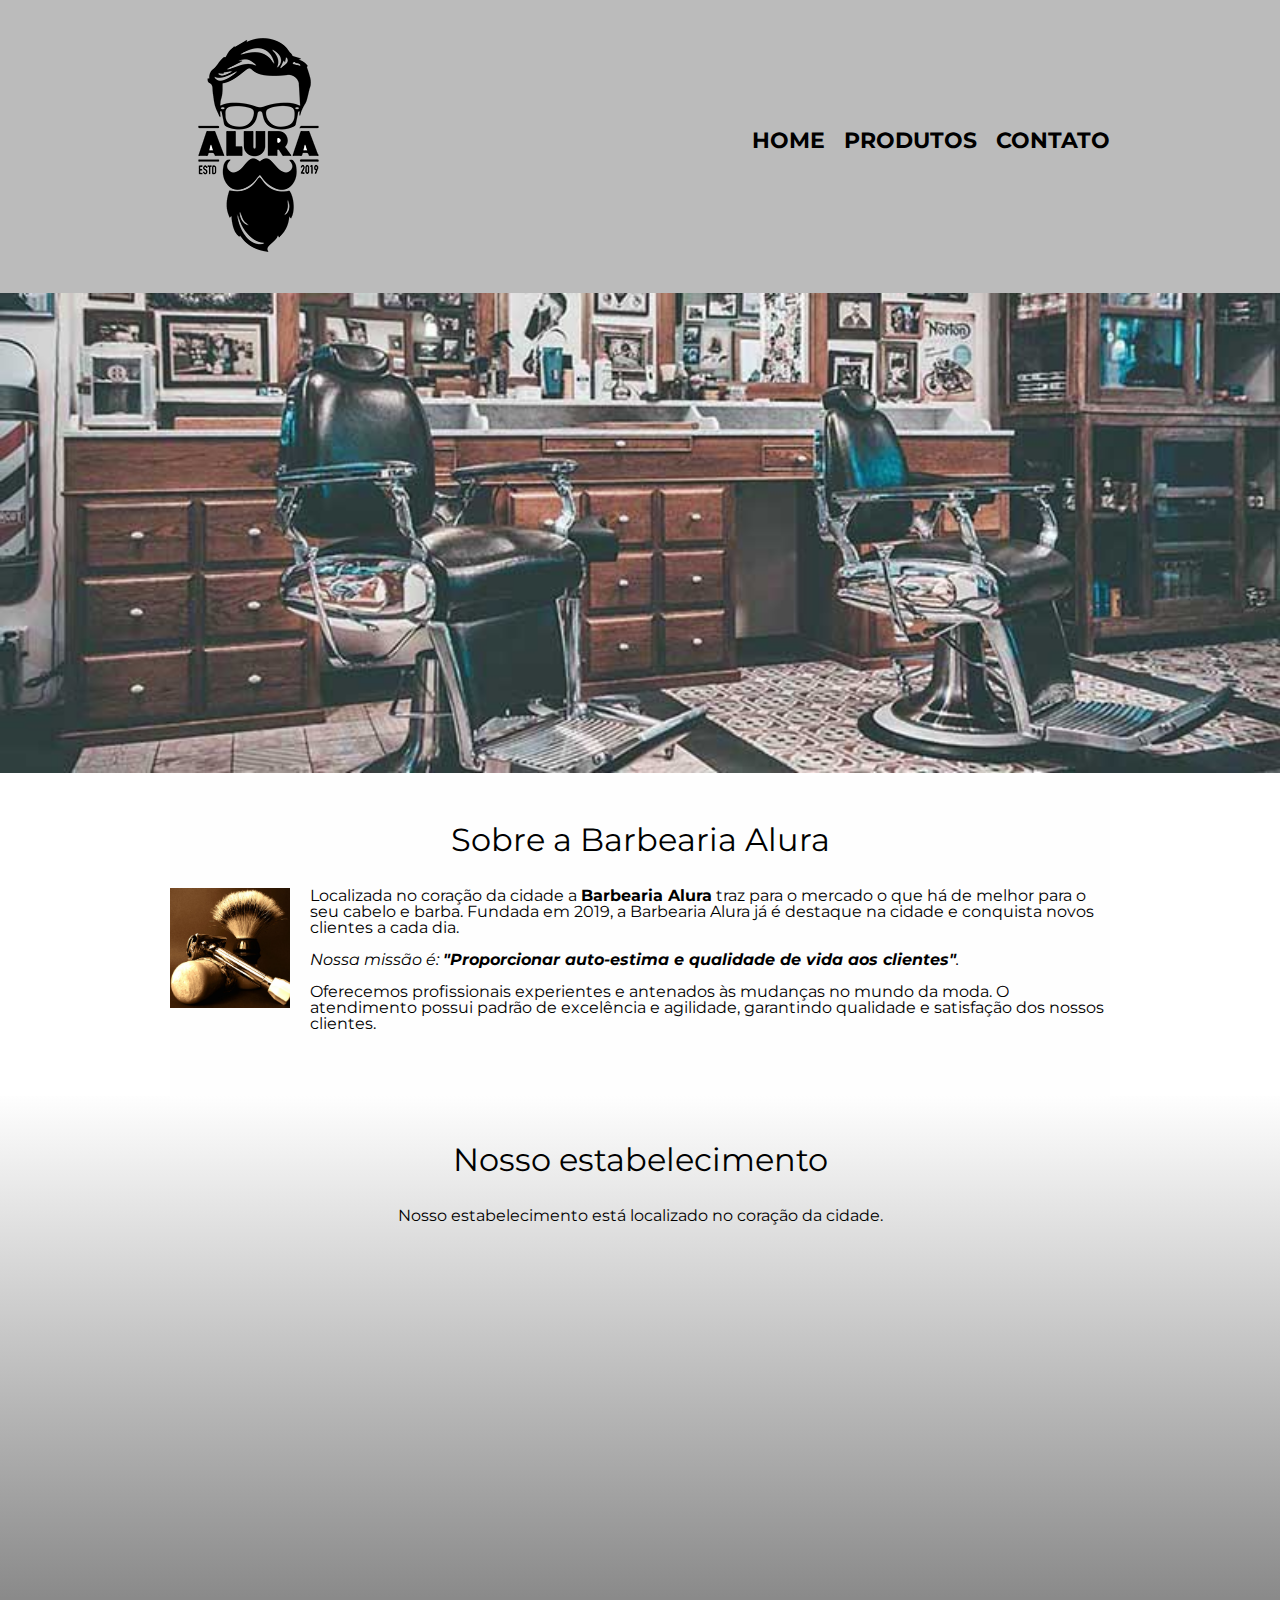
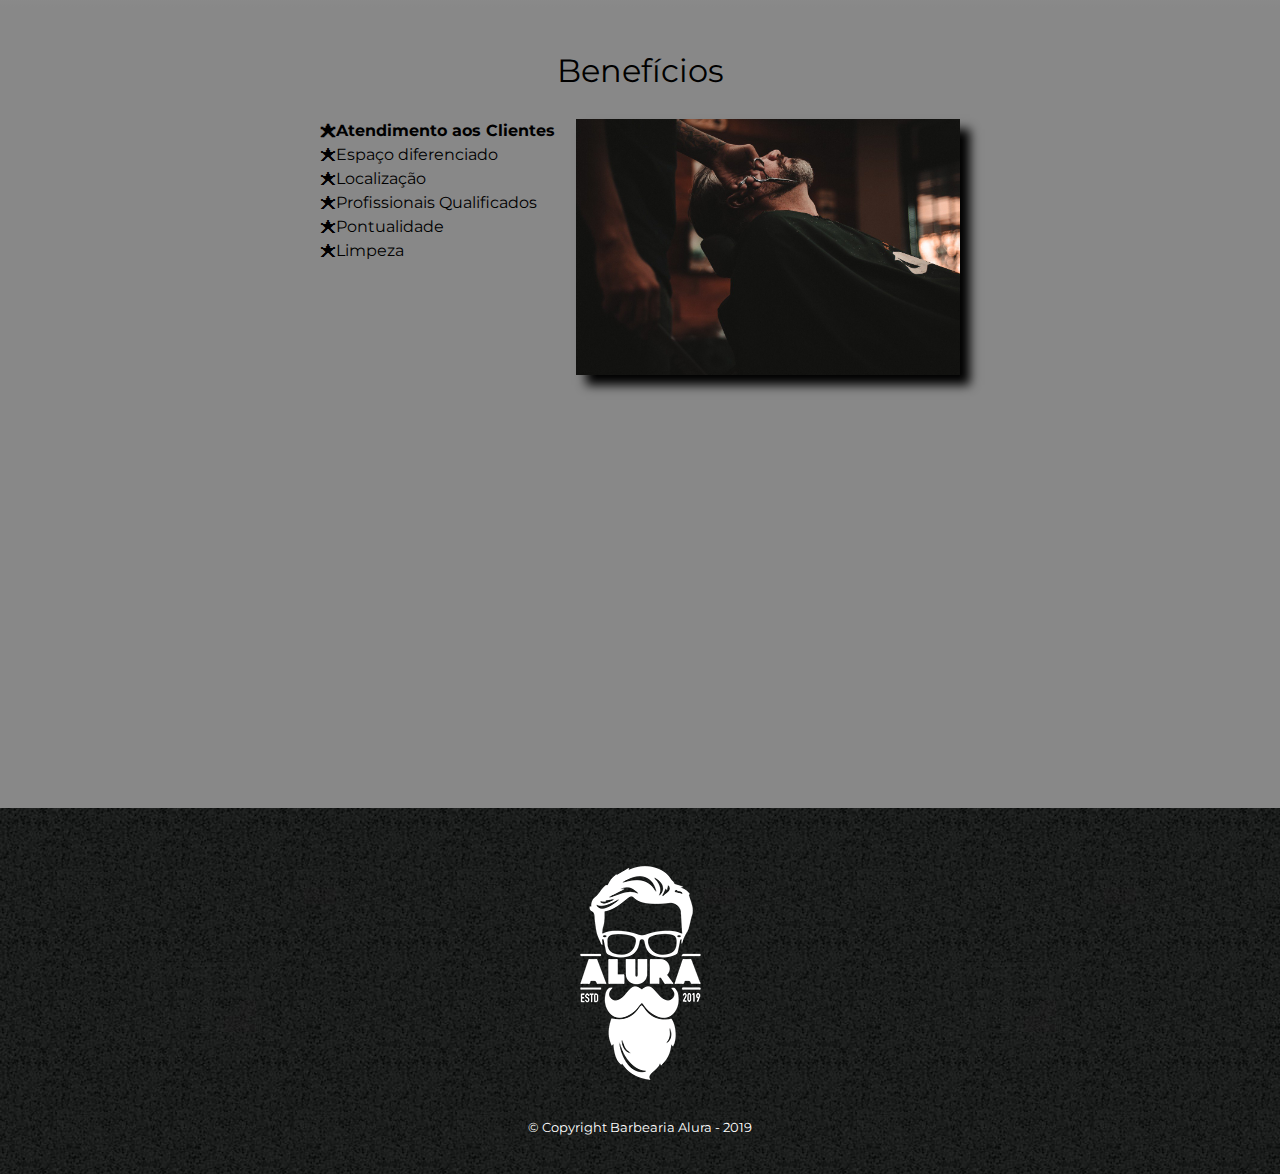
<file: index.html>
<!DOCTYPE html>
<html lang="pt-br">
	<head>
		<meta charset="UTF-8">
		<meta name="viewport" content="width=device-width">
		<title>Barbearia Alura</title>

		<link rel="stylesheet" href="reset.css">
		<link rel="stylesheet" href="style.css">
		<link href="https://fonts.googleapis.com/css?family=Montserrat&display=swap" rel="stylesheet">
	</head>

	<body>
		<header>
			<div class="caixa">
				<h1><img src="logo.png"></h1>

				<nav>
					<ul>
						<li><a href="index.html">Home</a></li>
						<li><a href="produtos.html">Produtos</a></li>
						<li><a href="contato.html">Contato</a></li>
					</ul>
				</nav>
			</div>
		</header>

		<img class="banner" src="banner.jpg">

		<main>
			<section class="principal">
				<h2 class="titulo-principal">Sobre a Barbearia Alura</h2>

				<img class="utensilios" src="utensilios.jpg" alt="Utensilios de um barbeiro.">
		 
				<p>Localizada no coração da cidade a <strong>Barbearia Alura</strong> traz para o mercado o que há de melhor para o seu cabelo e barba. Fundada em 2019, a Barbearia Alura já é destaque na cidade e conquista novos clientes a cada dia.</p>

				<p id="missao"><em>Nossa missão é: <strong>"Proporcionar auto-estima e qualidade de vida aos clientes"</strong>.</em></p>

				<p>Oferecemos profissionais experientes e antenados às mudanças no mundo da moda. O atendimento possui padrão de excelência e agilidade, garantindo qualidade e satisfação dos nossos clientes.</p>
			</section>

			<section class="mapa">
				<h3 class="titulo-principal">Nosso estabelecimento</h3>
				<p>Nosso estabelecimento está localizado no coração da cidade.</p>

				<div class="mapa-conteudo">
					<iframe src="https://www.google.com/maps/embed?pb=!1m18!1m12!1m3!1d3656.4483278365396!2d-46.63466568562861!3d-23.588249068469487!2m3!1f0!2f0!3f0!3m2!1i1024!2i768!4f13.1!3m3!1m2!1s0x94ce5a2b2ed7f3a1%3A0xab35da2f5ca62674!2sCaelum!5e0!3m2!1spt-BR!2sbr!4v1568814489656!5m2!1spt-BR!2sbr" width="100%" height="300" frameborder="0" style="border:0;" allowfullscreen=""></iframe>
				</div>
			</section>

			<section class="beneficios">
				<h3 class="titulo-principal">Benefícios</h3>

				<div class="conteudo-beneficios">
					<ul class="lista-beneficios">
						<li class="itens">Atendimento aos Clientes</li>
						<li class="itens">Espaço diferenciado</li>
						<li class="itens">Localização</li>
						<li class="itens">Profissionais Qualificados</li>
						<li class="itens">Pontualidade</li>
						<li class="itens">Limpeza</li>
					</ul><img src="beneficios.jpg" class="imagem-beneficios">
				</div>

				<div class="video">
					<iframe width="100%" height="315" src="https://www.youtube.com/embed/wcVVXUV0YUY" frameborder="0" allow="accelerometer; autoplay; encrypted-media; gyroscope; picture-in-picture" allowfullscreen></iframe>
				</div>
			</section>
		</main>

		<footer>
			<img src="logo-branco.png">
			<p class="copyright">&copy; Copyright Barbearia Alura - 2019</p>
		</footer>
	</body>
</html>
</file>
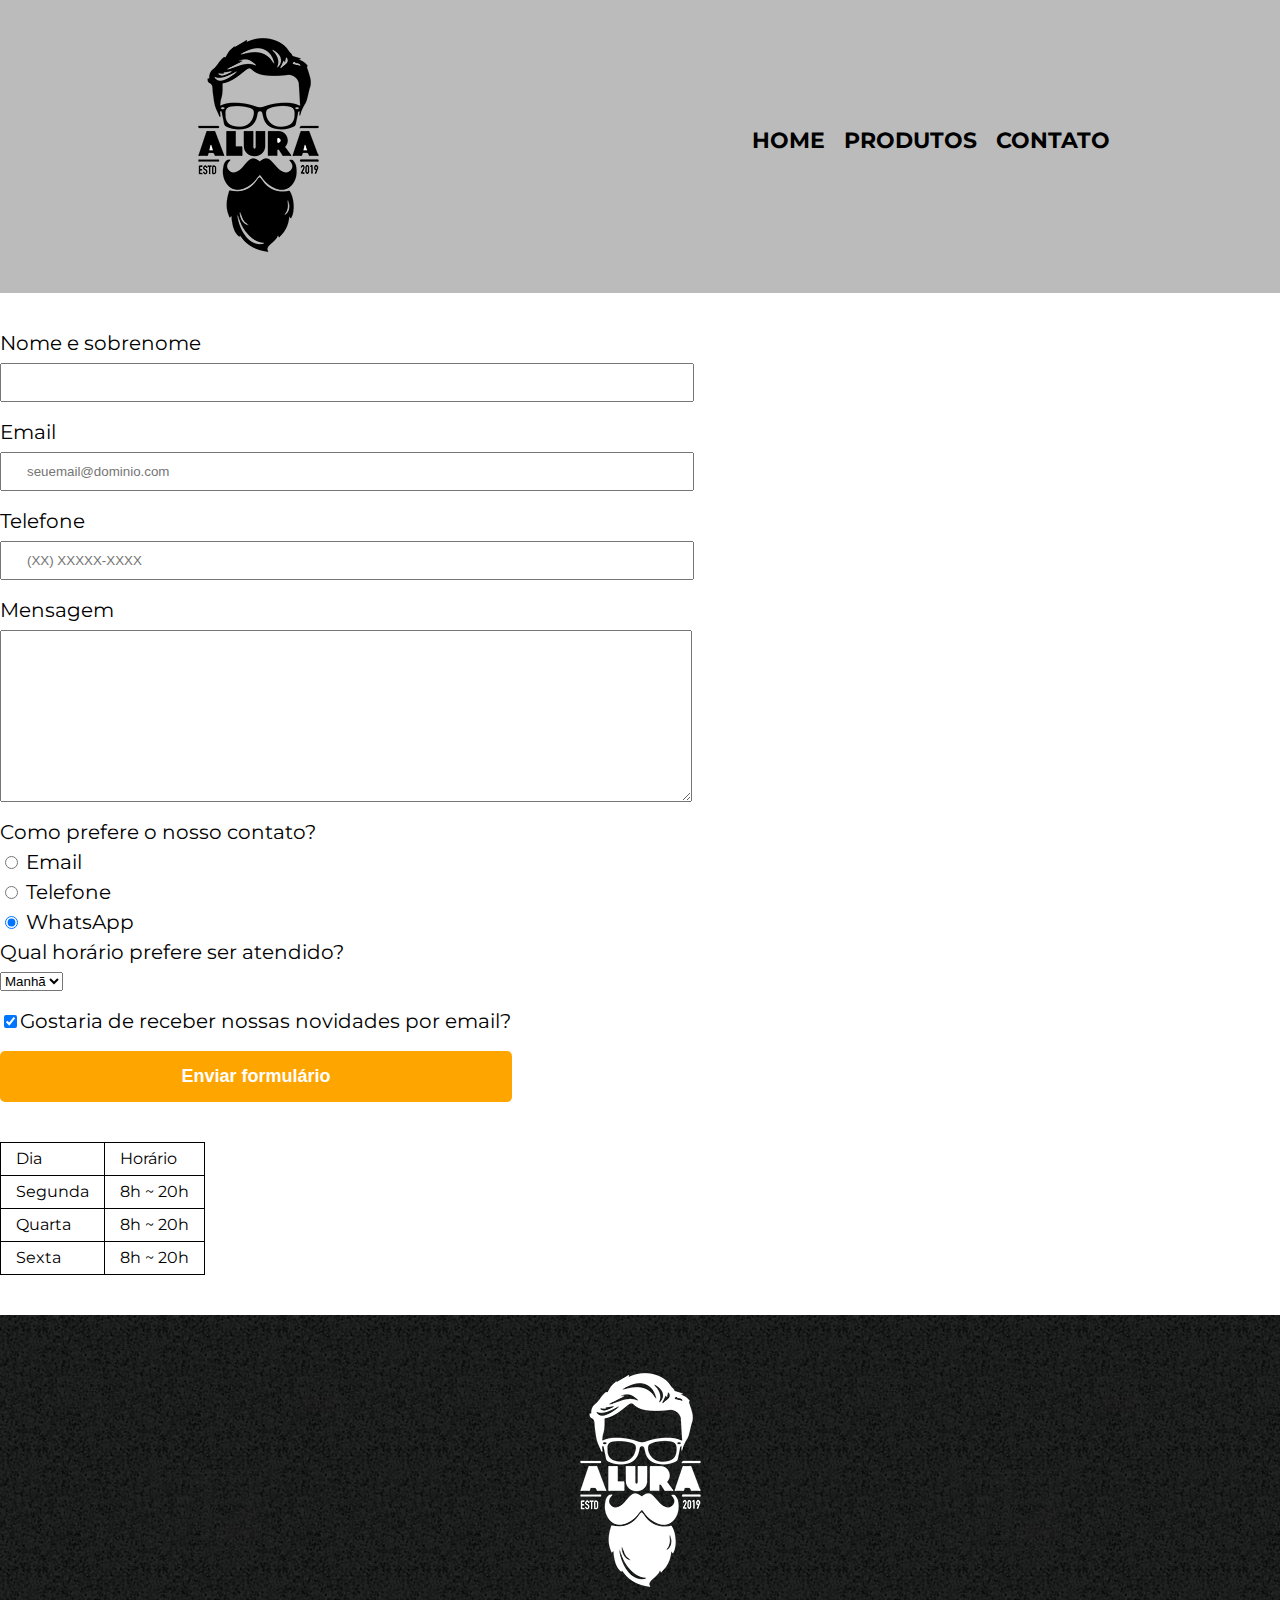
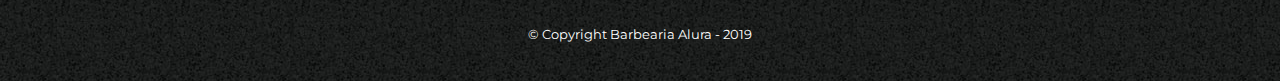
<file: contato.html>
<!DOCTYPE html>
<html lang="pt-br">
	<head>
		<meta charset="UTF-8">
		<meta name="viewport" content="width=device-width">
		<title>Contato - Barbearia Alura</title>

		<link rel="stylesheet" href="reset.css">
		<link rel="stylesheet" href="style.css">
		<link href="https://fonts.googleapis.com/css?family=Montserrat&display=swap" rel="stylesheet">
	</head>
	<body>
		<header>
			<div class="caixa">
				<h1><img src="logo.png" alt="Logo da Barbearia Alura"></h1>

				<nav>
					<ul>
						<li><a href="index.html">Home</a></li>
						<li><a href="produtos.html">Produtos</a></li>
						<li><a href="contato.html">Contato</a></li>
					</ul>
				</nav>
			</div>
		</header>

		<main>
			<form>
				<label for="nomesobrenome">Nome e sobrenome</label>
				<input type="text" id="nomesobrenome" class="input-padrao" required>

				<label for="email">Email</label>
				<input type="email" id="email" class="input-padrao" required placeholder="seuemail@dominio.com">

				<label for="telefone">Telefone</label>
				<input type="tel" id="telefone" class="input-padrao" required placeholder="(XX) XXXXX-XXXX">

				<label for="mensagem">Mensagem</label>
				<textarea cols="70" rows="10" id="mensagem" class="input-padrao" required></textarea>

				<fieldset>
					<legend>Como prefere o nosso contato?</legend>
					<label for="radio-email"><input type="radio" name="contato" value="email" id="radio-email"> Email</label>
					
					<label for="radio-telefone"><input type="radio" name="contato" value="telefone" id="radio-telefone"> Telefone</label>
					
					<label for="radio-whatsapp"><input type="radio" name="contato" value="whatsapp" id="radio-whatsapp" checked> WhatsApp</label>
				</fieldset>

				<fieldset>
					<legend>Qual horário prefere ser atendido?</legend>
					<select  class="qual-horario">
						<option>Manhã</option>
						<option>Tarde</option>
						<option>Noite</option>
					</select>
				</fieldset>

				<label class="checkbox"><input type="checkbox" checked>Gostaria de receber nossas novidades por email?</label>

				<input type="submit" value="Enviar formulário" class="enviar">
			</form>

			<table>
				<tr>
					<td>Dia</td>
					<td>Horário</td>
				</tr>
				<tr>
					<td>Segunda</td>
					<td>8h ~ 20h</td>
				</tr>
				<tr>
					<td>Quarta</td>
					<td>8h ~ 20h</td>
				</tr>
				<tr>
					<td>Sexta</td>
					<td>8h ~ 20h</td>
				</tr>
			</table>
		</main>

		<footer>
			<img src="logo-branco.png" alt="Logo da Barbearia Alura">
			<p class="copyright">&copy; Copyright Barbearia Alura - 2019</p>
		</footer>
	</body>
</html>
</file>
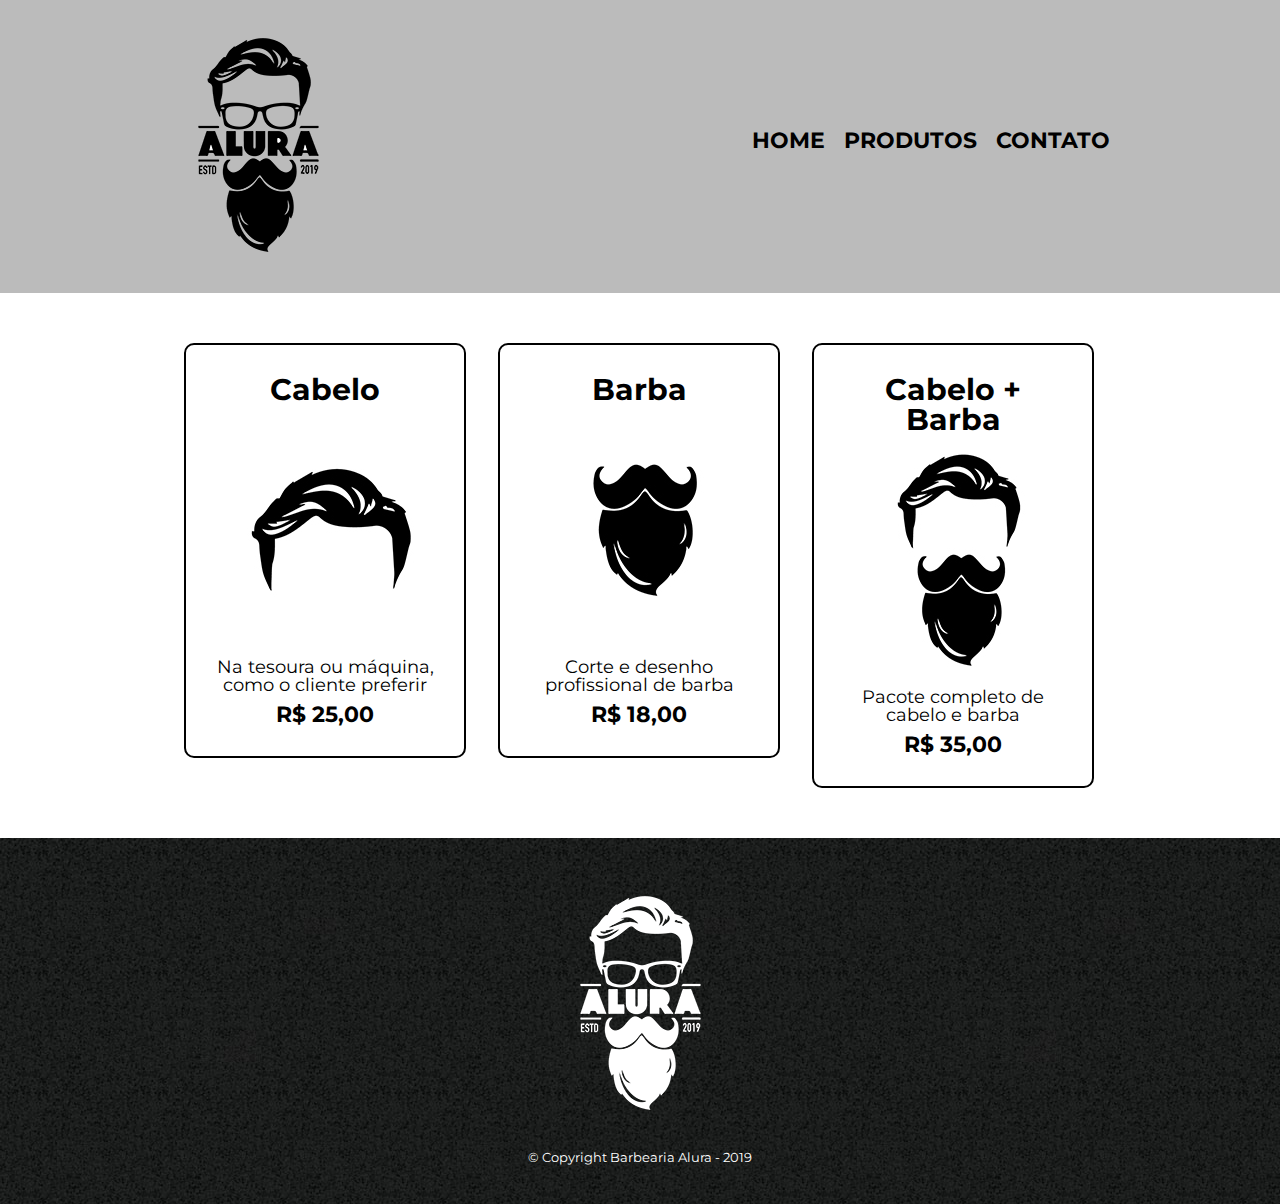
<file: produtos.html>
<!DOCTYPE html>
<html lang="pt-br">
	<head>
		<meta charset="UTF-8">
		<meta name="viewport" content="width=device-width">
		<title>Produtos - Barbearia Alura</title>

		<link rel="stylesheet" href="reset.css">
		<link rel="stylesheet" href="style.css">
		<link href="https://fonts.googleapis.com/css?family=Montserrat&display=swap" rel="stylesheet">
	</head>
	<body>
		<header>
			<div class="caixa">
				<h1><img src="logo.png"></h1>

				<nav>
					<ul>
						<li><a href="index.html">Home</a></li>
						<li><a href="produtos.html">Produtos</a></li>
						<li><a href="contato.html">Contato</a></li>
					</ul>
				</nav>
			</div>
		</header>

		<main>
			<ul class="produtos">
				<li>
					<h2>Cabelo</h2>
					<img src="cabelo.jpg">
					<p class="produto-descricao">Na tesoura ou máquina, como o cliente preferir</p>
					<p class="produto-preco">R$ 25,00</p>
				</li>
				<li>
					<h2>Barba</h2>
					<img src="barba.jpg">
					<p class="produto-descricao">Corte e desenho profissional de barba</p>
					<p class="produto-preco">R$ 18,00</p>
				</li>
				<li>
					<h2>Cabelo + Barba</h2>
					<img src="cabelo+barba.jpg">
					<p class="produto-descricao">Pacote completo de cabelo e barba</p>
					<p class="produto-preco">R$ 35,00</p>
				</li>
			</ul>
		</main>

		<footer>
			<img src="logo-branco.png">
			<p class="copyright">&copy; Copyright Barbearia Alura - 2019</p>
		</footer>
	</body>
</html>
</file>
<file: style.css>
/*css da página inicial*/
.banner {
	width:100%;
}

.titulo-principal {
	text-align: center;
	font-size: 2em;
	margin: 0 0 1em;
	clear: left;
}

.principal {
	padding: 3em 0;
	background: #FEFEFE;
	width: 940px;
	margin: 0 auto;
}

.principal p {
	margin: 0 0 1em;
}

.principal strong {
	font-weight: bold;
}

.principal em {
	font-style: italic;
}

.utensilios {
	width: 120px;
	float: left;
	margin: 0 20px 20px 0;
}

.mapa {
	padding: 3em 0;
	background: linear-gradient(#FEFEFE, #888888);
}

.mapa-conteudo {
	width: 940px;
	margin: 0 auto;
}

.mapa p {
	margin: 0 0 2em;
	text-align: center;
}

.beneficios {
	padding: 3em 0;
	background: #888888;
}

.conteudo-beneficios {
	width: 640px;
	margin: 0 auto;
}

.lista-beneficios {
	width: 40%;
	display: inline-block;
	vertical-align: top;
}

.itens {
	line-height: 1.5;
}

.itens:first-child {
	font-weight: bold;
}

.itens:before {
	content: "🟊";
}

.imagem-beneficios {
	width: 60%;
	opacity: 1;
	transition: 400ms;
	box-shadow: 10px 10px 10px 0 #000000;
}

.imagem-beneficios:hover {
	opacity: 0.3;
}

.video {
	width: 560px;
	margin: 2em auto;
}

/**/
body {
	font-family: 'Montserrat', sans-serif;
}

header {
	background: #BBBBBB;
	padding: 20px 0;
}

.caixa {
	position: relative;
	width: 940px;
	margin: 0 auto;
}

nav {
	position: absolute;
	top: 110px;
	right: 0;
}

nav li {
	display: inline;
	margin: 0 0 0 15px;
}

nav a {
	text-transform: uppercase;
	color: #000000;
	font-weight: bold;
	font-size: 22px;
	text-decoration: none;
}

nav a:hover {
	color: #C78C19;
	text-decoration: underline;
}

.produtos {
	width: 940px;
	margin: 0 auto;
	padding: 50px 0;
}

.produtos li {
	display: inline-block;
	text-align: center;
	width: 30%;
	vertical-align: top;
	margin: 0 1.5%;
	padding: 30px 20px;
	box-sizing: border-box;
	border: 2px solid #000000;
	border-radius: 10px;
}

.produtos li:hover {
	border-color: #C78C19;
}

.produtos li:active {
	border-color: #088C19;	
}

.produtos li:hover h2 {
	font-size: 34px;
}

.produtos h2 {
	font-size: 30px;
	font-weight: bold;
}

.produto-descricao {
	font-size: 18px;
}

.produto-preco {
	font-size: 22px;
	font-weight: bold;
	margin-top: 10px;
}

footer {
	text-align: center;
	background: url("bg.jpg");
	padding: 40px 0;
}

.copyright {
	color: #FFFFFF;
	font-size: 13px;
	margin: 20px 0 0;
}

form {
	margin: 40px 0;
}

form label, form legend {
	display:block;
	font-size: 20px;
	margin: 0 0 10px;
}

.input-padrao {
	display: block;
	margin: 0 0 20px;
	padding: 10px 25px;
	width: 50%;
}

.checkbox {
	margin: 20px 0;
}

.enviar {
	width:40%;
	padding: 15px 0;
	background: orange;
	color: white;
	font-weight: bold;
	font-size: 18px;
	border: none;
	border-radius: 5px;
	transition: 1s all;
	cursor: pointer;
}

.enviar:hover {
	background: darkorange;
	transform: scale(1.2);
}

table {
	margin: 20px 0 40px;
}

thead {
	background: #555555;
	color: white;
	font-weight: bold;
}

td, th {
	border: 1px solid #000000;
	padding: 8px 15px;
}

@media screen and (max-width: 480px) {
	.caixa, .principal, .conteudo-beneficios, .mapa-conteudo, .video, .produtos, .contatos {
		width: auto;
	}

	h1 {
		text-align: center;
	}

	nav {
		position: static;
	}

	.lista-beneficios, .imagem-beneficios {
		width: 100%;
	}

	.produtos {
        width: auto;
        text-align: center;
    }

    .produtos li{
        width: 90%;
        margin-bottom: 10px;
        align-items: center;
    }

	.contato {
		width: 100%;
		/*padding: 1em;*/
	}

	.input-padrao {
		width: 85%;
		padding: 1em;
	}

	.enviar {
		width: 90%;
	}

	table {
		width: 90%;
	}

	.qual-horario {
		width: 90%;
		height: 2em;
		font-size: 1em;
	}
}
</file>
